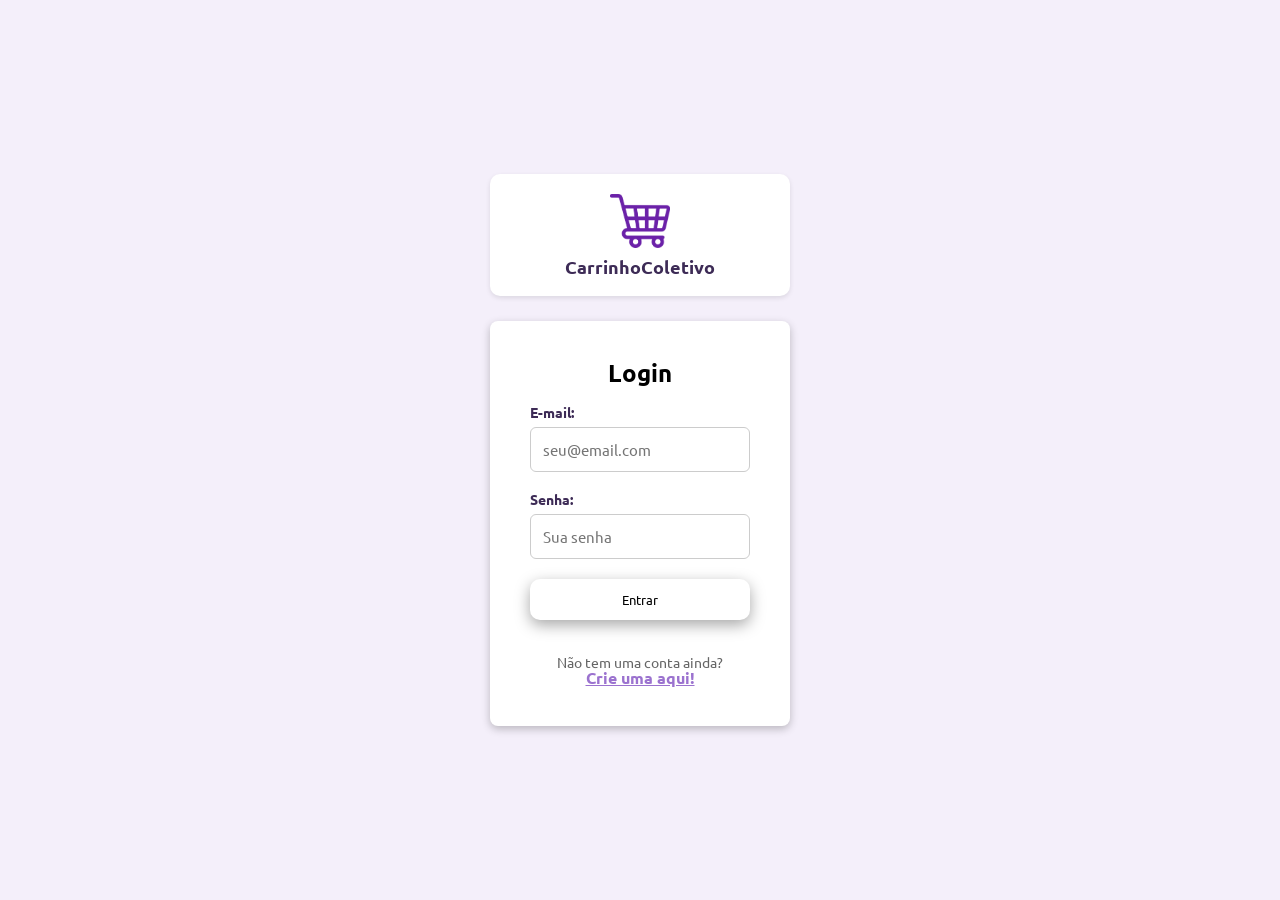
<file: login.html>
<!DOCTYPE html>
<html lang="pt-BR">
<head>
    <meta charset="UTF-8">
    <meta name="viewport" content="width=device-width, initial-scale=1.0">
    <title>Login - CarrinhoColetivo</title>
    <link rel="stylesheet" href="style.css">
    <link rel="preconnect" href="https://fonts.googleapis.com">
    <link rel="preconnect" href="https://fonts.gstatic.com" crossorigin>
    <link href="https://fonts.googleapis.com/css2?family=Ubuntu:wght@400;500;700&display=swap" rel="stylesheet">
</head>
<body>
    <div class="logo">
        <img src="./logos/roxa sem fundo.png" alt="logo CarrinhoColetivo">
        <h1>CarrinhoColetivo</h1>
    </div>
    <div id="form-login">
        <form id="meu-form-login">
            <h1>Login</h1>
            <div class="grupo-campo"> 
                <label for="email">E-mail:</label>
                <input type="email" id="email" name="email" placeholder="seu@email.com" required>
            </div>

            <div class="grupo-campo">
                <label for="senha">Senha:</label>
                <input type="password" id="senha" name="senha" placeholder="Sua senha" required>
            </div>
            
            <button class="login-button" type="submit">Entrar</button>
            
            <div class="cria-conta" style="text-align: center; margin-top: 15px;">
                <p style="font-size: 14px; color: #666;">Não tem uma conta ainda?</p>
                <a href="cadastro.html" style="font-weight: bold; color: var(--roxo-principal);">Crie uma aqui!</a>
            </div>
        </form>
    </div>

    <script src="javascripts/script-login.js"></script>
</body>
</html>
</file>
<file: style.css>
/*
    HTML5 Reset
*/
html, body, div, span, applet, object, iframe,
h1, h2, h3, h4, h5, h6, p, blockquote, pre,
a, abbr, acronym, address, big, cite, code,
del, dfn, em, img, ins, kbd, q, s, samp,
small, strike, strong, sub, sup, tt, var,
b, u, i, center,
dl, dt, dd, ol, ul, li,
fieldset, form, label, legend,
table, caption, tbody, tfoot, thead, tr, th, td,
article, aside, canvas, details, embed, 
figure, figcaption, footer, header, hgroup, 
menu, nav, output, ruby, section, summary,
time, mark, audio, video {
    margin: 0;
    padding: 0;
    border: 0;
    font-size: 100%;
    font: inherit;
    vertical-align: baseline;
}

article, aside, details, figcaption, figure, 
footer, header, hgroup, menu, nav, section {
    display: block;
}
body {
    line-height: 1;
}
ol, ul {
    list-style: none;
}
blockquote, q {
    quotes: none;
}
blockquote:before, blockquote:after,
q:before, q:after {
    content: '';
    content: none;
}
table {
    border-collapse: collapse;
    border-spacing: 0;
}

/*
    Variáveis
*/
:root {
    --fundo-tela: #f4effa;
    --roxo-principal: #9b72cf;
    --roxo-hover: #7a4eb3;
    --texto-escuro: #3d2b56;
    --branco-caixa: #ffffff;
}

/*
    Tela de login
*/
*{
    font-family: "Ubuntu", sans-serif;
    box-sizing: border-box; /* Garante que padding não quebre o layout */
}

body{
    font-family: "Ubuntu", sans-serif;
    display: flex;
    flex-direction: column;
    justify-content: center;
    align-items: center;
    min-height: 100vh;
    background-color: var(--fundo-tela);
    padding: 10px; /* Margem nas laterais para não encostar na tela */
}


.logo {
    display: flex;
    flex-direction: column;
    justify-content: center;
    align-items: center;
    gap: 10px;
    
    background-color: var(--branco-caixa);
    padding: 20px;
    margin-bottom: 25px;
    border-radius: 10px;
    box-shadow: rgba(0, 0, 0, 0.1) 0px 2px 5px;
    
    width: 100%;
    max-width: 300px;
    
    transition: all 0.3s ease;
}

.logo img {
    width: 60px; 
    height: auto;
}

.logo h1 {
    font-size: 18px;
    font-weight: bold;
    color: var(--texto-escuro);
}

#form-cadastro, #form-login{
    display: flex;
    flex-direction: column;
    align-items: center;
    justify-content: center;
    width: 100%;
    max-width: 300px;
    gap: 25px;

    padding: 40px;
    background-color: #fff;
    border-radius: 8px;

    box-shadow: rgba(0, 0, 0, 0.24) 0px 3px 8px;
    transition: all 0.3s ease;
}

#form-cadastro form, #form-login form {
    display: flex;
    flex-direction: column;
    gap: 20px;
    width: 100%;
}

#form-cadastro h1, #form-login h1{
    text-align: center;
    margin-top: 0;
    font-size: 24px;
    font-weight: bold;
}

#form-cadastro:hover, #form-login:hover, .logo:hover{
    box-shadow: rgba(51, 1, 63, 0.3) 0px 8px 12px;
}

/*
    Botão submit cadastro
*/
.cadastrar-button, .login-button {
  position: relative; 
  border: none;
  color: #000;
  padding: 12px 24px; 
  background-color: transparent; 
  cursor: pointer; 
  box-shadow: rgba(0, 0, 0, 0.35) 0px 5px 15px;
  transition: all 0.3s ease;
  border-radius: 10px;
}

.cadastrar-button:hover, .login-button:hover {
  background-color: var(--texto-escuro); 
  box-shadow: rgba(0, 0, 0, 0.35) 0px 10px 20px;
  color: white;
}

/*
    Campos e Inputs
*/
.grupo-campo {
    display: flex;
    flex-direction: column;
    gap: 8px;
    width: 100%;
}

.grupo-campo label {
    font-size: 14px;
    font-weight: 600;
    color: var(--texto-escuro);
}

.grupo-campo input {
    width: 100%;
    padding: 12px;
    border: 1px solid #ccc;
    border-radius: 6px;
    font-size: 15px;
    transition: all 0.3s ease;
}

.grupo-campo input:focus {
    border-color: var(--roxo-principal);
    outline: none;
    box-shadow: 0 0 0 3px rgba(155, 114, 207, 0.2);
}

/* Estilo para o link de retorno */
a {
    transition: color 0.3s ease;
}

a:hover {
    color: var(--roxo-hover);
    text-decoration: underline;
}

/* RESPONSIVIDADE PARA CELULAR 
*/
@media (max-width: 480px) {
    #form-cadastro, #form-login {
        max-width: 90%;   /* Abre para usar a tela quase toda */
        padding: 20px;    /* Reduz o padding interno para sobrar mais espaço pros campos */
    }
    
    .logo {
        max-width: 90%;
        padding: 15px;
    }
}
</file>
